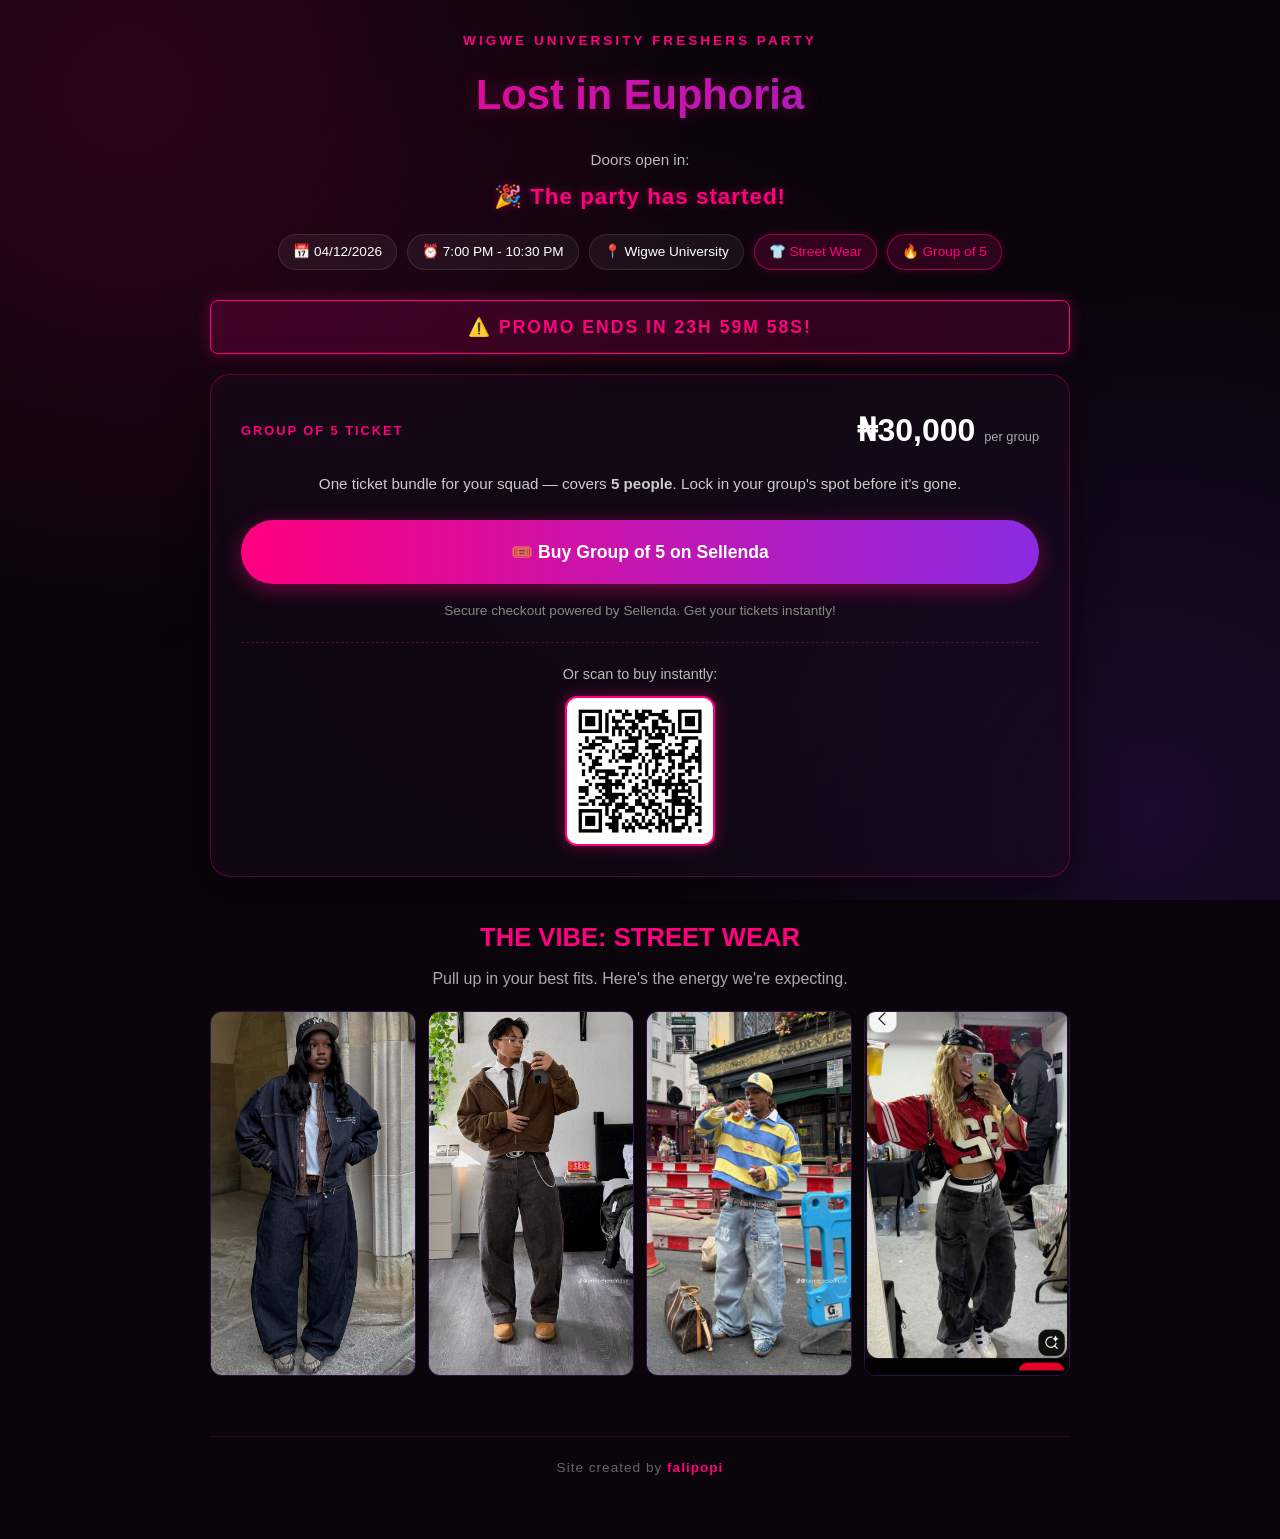
<file: index.html>
<!DOCTYPE html>
<html lang="en">
<head>
  <meta charset="UTF-8" />
  <meta name="viewport" content="width=device-width, initial-scale=1" />
  <title>Lost in Euphoria — Group of 5 Ticket | ₦30,000</title>
  <link rel="stylesheet" href="style.css" />
</head>
<body>
  <div class="glow-bg"></div>

  <main class="container">
    
    <!-- Header Section -->
    <header class="hero fade-in delay-1">
      <p class="tagline">Wigwe University Freshers Party</p>
      <h1 class="glitch-text" data-text="Lost in Euphoria">Lost in Euphoria</h1>
      
      <!-- COUNTDOWN TIMER -->
      <div class="countdown-container">
        <p>Doors open in:</p>
        <div id="countdown">Loading...</div>
      </div>

      <div class="badges">
        <span class="badge">📅 04/12/2026</span>
        <span class="badge">⏰ 7:00 PM - 10:30 PM</span>
        <span class="badge">📍 Wigwe University</span>
        <span class="badge highlight">👕 Street Wear</span>
        <span class="badge highlight">🔥 Group of 5</span>
      </div>
    </header>

    <!-- 2-DAY PROMO BANNER -->
    <div class="promo-banner fade-in delay-2">
      ⚠️ PROMO JUST FOR 2 DAYS!
    </div>

    <!-- GROUP OF 5 TICKET SECTION -->
    <section class="ticket-section fade-in delay-2">
      <div class="ticket-card">
        
        <div class="ticket-info">
          <span class="tier-label">Group of 5 Ticket</span>
          <span class="price">₦30,000 <small>per group</small></span>
        </div>
        <p class="ticket-desc">
          One ticket bundle for your squad — covers <strong>5 people</strong>. 
          Lock in your group's spot before it's gone.
        </p>

        <!-- SELLENDA CHECKOUT BUTTON -->
        <a href="https://www.sellenda.com.ng/buy/FS5H" target="_blank" class="btn-sellenda">
          🎟️ Buy Group of 5 on Sellenda
        </a>

        <p class="note" style="margin-bottom: 1rem;">
          Secure checkout powered by Sellenda. Get your tickets instantly!
        </p>

        <!-- QR CODE SECTION -->
        <div class="qr-section">
          <p>Or scan to buy instantly:</p>
          <img src="imgs/qrcode.png..png" alt="Scan to buy tickets" class="qr-image" />
        </div>

      </div>
    </section>

    <!-- Streetwear Inspiration Gallery -->
    <section class="gallery-section scroll-reveal">
      <h2>The Vibe: Street Wear</h2>
      <p>Pull up in your best fits. Here's the energy we're expecting.</p>
      <div class="gallery-grid">
        <img src="imgs/dress6.png" alt="Streetwear fit 1" />
        <img src="imgs/dress2.png" alt="Streetwear fit 2" />
        <img src="imgs/dress3.png" alt="Streetwear fit 3" />
        <img src="imgs/dress7.png" alt="Streetwear fit 4" />
      </div>
    </section>

    <!-- FOOTER -->
    <footer class="site-footer">
      <p>Site created by <strong>falipopi</strong></p>
    </footer>

  </main>

  <script src="script.js"></script>
</body>
</html>
</file>
<file: style.css>
/* ============================================
   LOST IN EUPHORIA — GROUP OF 5 TICKET
   Theme: Neon Pink & Purple
   ============================================ */

/* ===== 1. RESET & BASE ===== */
* {
  margin: 0;
  padding: 0;
  box-sizing: border-box;
}

body {
  font-family: 'Segoe UI', Arial, sans-serif;
  background: #09050b;
  color: #fff;
  min-height: 100vh;
  overflow-x: hidden;
  line-height: 1.6;
}

/* ===== 2. BACKGROUND GLOW ===== */
.glow-bg {
  position: fixed;
  inset: 0;
  background:
    radial-gradient(circle at 10% 10%, rgba(255, 0, 127, 0.15), transparent 40%),
    radial-gradient(circle at 90% 90%, rgba(138, 43, 226, 0.15), transparent 40%),
    radial-gradient(circle at 50% 50%, rgba(255, 0, 127, 0.05), transparent 60%);
  pointer-events: none;
  z-index: 0;
}

/* ===== 3. CONTAINER ===== */
.container {
  position: relative;
  z-index: 1;
  max-width: 900px;
  margin: 0 auto;
  padding: 30px 20px 60px;
}

/* ===== 4. HERO / HEADER ===== */
.hero {
  text-align: center;
  margin-bottom: 30px;
}

.tagline {
  text-transform: uppercase;
  letter-spacing: 3px;
  font-size: 0.85em;
  color: #ff007f;
  margin-bottom: 10px;
  font-weight: 700;
}

.glitch-text {
  font-size: 2.6em;
  font-weight: 900;
  background: linear-gradient(90deg, #ff007f, #8a2be2);
  -webkit-background-clip: text;
  -webkit-text-fill-color: transparent;
  position: relative;
  text-shadow: 0 0 20px rgba(255, 0, 127, 0.3);
}

/* ===== 5. COUNTDOWN ===== */
.countdown-container {
  margin: 20px 0;
  text-align: center;
}

.countdown-container p {
  color: #bbb;
  font-size: 0.95em;
  margin-bottom: 6px;
}

#countdown {
  font-size: 1.4em;
  font-weight: 700;
  color: #ff007f;
  letter-spacing: 1px;
  text-shadow: 0 0 10px rgba(255, 0, 127, 0.4);
}

/* ===== 6. BADGES ===== */
.badges {
  display: flex;
  flex-wrap: wrap;
  gap: 10px;
  justify-content: center;
  margin-top: 15px;
}

.badge {
  background: rgba(255, 255, 255, 0.05);
  border: 1px solid rgba(255, 255, 255, 0.1);
  padding: 6px 14px;
  border-radius: 20px;
  font-size: 0.85em;
}

.badge.highlight {
  background: rgba(255, 0, 127, 0.15);
  border-color: rgba(255, 0, 127, 0.5);
  color: #ff007f;
  box-shadow: 0 0 10px rgba(255, 0, 127, 0.2);
}

/* ===== 7. PROMO BANNER ===== */
.promo-banner {
  background: rgba(255, 0, 127, 0.15);
  border: 1px solid #ff007f;
  color: #ff007f;
  font-weight: 900;
  text-transform: uppercase;
  letter-spacing: 2px;
  padding: 12px;
  border-radius: 8px;
  margin-bottom: 20px;
  text-align: center;
  font-size: 1.1em;
  box-shadow: 0 0 15px rgba(255, 0, 127, 0.3);
  animation: pulse-promo 1.5s infinite;
}

@keyframes pulse-promo {
  0% { transform: scale(1); box-shadow: 0 0 10px rgba(255, 0, 127, 0.2); }
  50% { transform: scale(1.02); box-shadow: 0 0 25px rgba(255, 0, 127, 0.6); }
  100% { transform: scale(1); box-shadow: 0 0 10px rgba(255, 0, 127, 0.2); }
}

/* ===== 8. TICKET SECTION ===== */
.ticket-section {
  margin-bottom: 40px;
}

.ticket-card {
  background: rgba(20, 10, 25, 0.6);
  border: 1px solid rgba(255, 0, 127, 0.3);
  border-radius: 20px;
  padding: 30px;
  box-shadow: 0 10px 40px rgba(0, 0, 0, 0.6), inset 0 0 20px rgba(255, 0, 127, 0.05);
  text-align: center;
}

.ticket-info {
  display: flex;
  justify-content: space-between;
  align-items: center;
  flex-wrap: wrap;
  gap: 10px;
  margin-bottom: 15px;
  text-align: left;
}

.tier-label {
  text-transform: uppercase;
  letter-spacing: 2px;
  font-size: 0.8em;
  color: #ff007f;
  font-weight: 700;
}

.price {
  font-size: 2em;
  font-weight: 900;
  color: #fff;
}

.price small {
  font-size: 0.4em;
  color: #aaa;
  font-weight: 400;
}

.ticket-desc {
  color: #ccc;
  font-size: 0.95em;
  margin-bottom: 1.5rem;
}

/* ===== 9. SELLENDA BUTTON ===== */
.btn-sellenda {
  display: block;
  width: 100%;
  padding: 18px 20px;
  background: linear-gradient(90deg, #ff007f, #8a2be2);
  color: #fff;
  text-align: center;
  text-decoration: none;
  font-weight: 700;
  font-size: 1.1em;
  border-radius: 50px;
  border: none;
  cursor: pointer;
  transition: transform 0.2s, box-shadow 0.2s;
  box-shadow: 0 5px 20px rgba(255, 0, 127, 0.4);
  margin-bottom: 1rem;
}

.btn-sellenda:hover {
  transform: scale(1.02);
  box-shadow: 0 8px 30px rgba(255, 0, 127, 0.6);
}

/* ===== 10. NOTE TEXT ===== */
.note {
  color: #888;
  font-size: 0.85em;
  text-align: center;
  line-height: 1.6;
}

/* ===== 11. QR CODE SECTION ===== */
.qr-section {
  margin-top: 20px;
  padding-top: 20px;
  border-top: 1px dashed rgba(255, 0, 127, 0.3);
  display: flex;
  flex-direction: column;
  align-items: center;
}

.qr-section p {
  color: #bbb;
  font-size: 0.9em;
  margin-bottom: 10px;
}

.qr-image {
  width: 150px;
  height: 150px;
  border-radius: 12px;
  border: 2px solid #ff007f;
  padding: 5px;
  background: #fff;
  box-shadow: 0 0 15px rgba(255, 0, 127, 0.4);
  transition: transform 0.3s;
}

.qr-image:hover {
  transform: scale(1.05);
}

/* ===== 12. GALLERY ===== */
.gallery-section {
  margin-top: 40px;
  text-align: center;
}

.gallery-section h2 {
  color: #ff007f;
  font-size: 1.6em;
  margin-bottom: 8px;
  text-transform: uppercase;
}

.gallery-section p {
  color: #aaa;
  margin-bottom: 20px;
}

.gallery-grid {
  display: grid;
  grid-template-columns: repeat(auto-fit, minmax(140px, 1fr));
  gap: 12px;
}

.gallery-grid img {
  width: 100%;
  height: 100%;
  object-fit: cover;
  border-radius: 12px;
  border: 1px solid rgba(138, 43, 226, 0.3);
  transition: transform 0.3s, box-shadow 0.3s;
}

.gallery-grid img:hover {
  transform: scale(1.05);
  box-shadow: 0 10px 30px rgba(255, 0, 127, 0.3);
}

/* ===== 13. ANIMATIONS ===== */
@keyframes fadeInUp {
  from { opacity: 0; transform: translateY(20px); }
  to   { opacity: 1; transform: translateY(0); }
}

.fade-in {
  opacity: 0;
  animation: fadeInUp 0.7s ease forwards;
}

.delay-1 { animation-delay: 0.1s; }
.delay-2 { animation-delay: 0.3s; }

.scroll-reveal {
  opacity: 0;
  transform: translateY(30px);
  transition: opacity 0.7s ease, transform 0.7s ease;
}

.scroll-reveal.visible {
  opacity: 1;
  transform: translateY(0);
}

/* ===== 14. FOOTER ===== */
.site-footer {
  margin-top: 60px;
  padding-top: 20px;
  border-top: 1px solid rgba(255, 0, 127, 0.2);
  text-align: center;
}

.site-footer p {
  color: #666;
  font-size: 0.85em;
  letter-spacing: 1px;
}

.site-footer strong {
  color: #ff007f;
  font-weight: 700;
}

/* ===== 15. RESPONSIVE ===== */
@media (max-width: 600px) {
  .glitch-text { font-size: 1.8em; }
  .container { padding: 20px 15px 40px; }
  .ticket-card { padding: 20px; }
  .price { font-size: 1.6em; }
  #countdown { font-size: 1.1em; }
  .gallery-grid { grid-template-columns: repeat(2, 1fr); }
}
</file>
